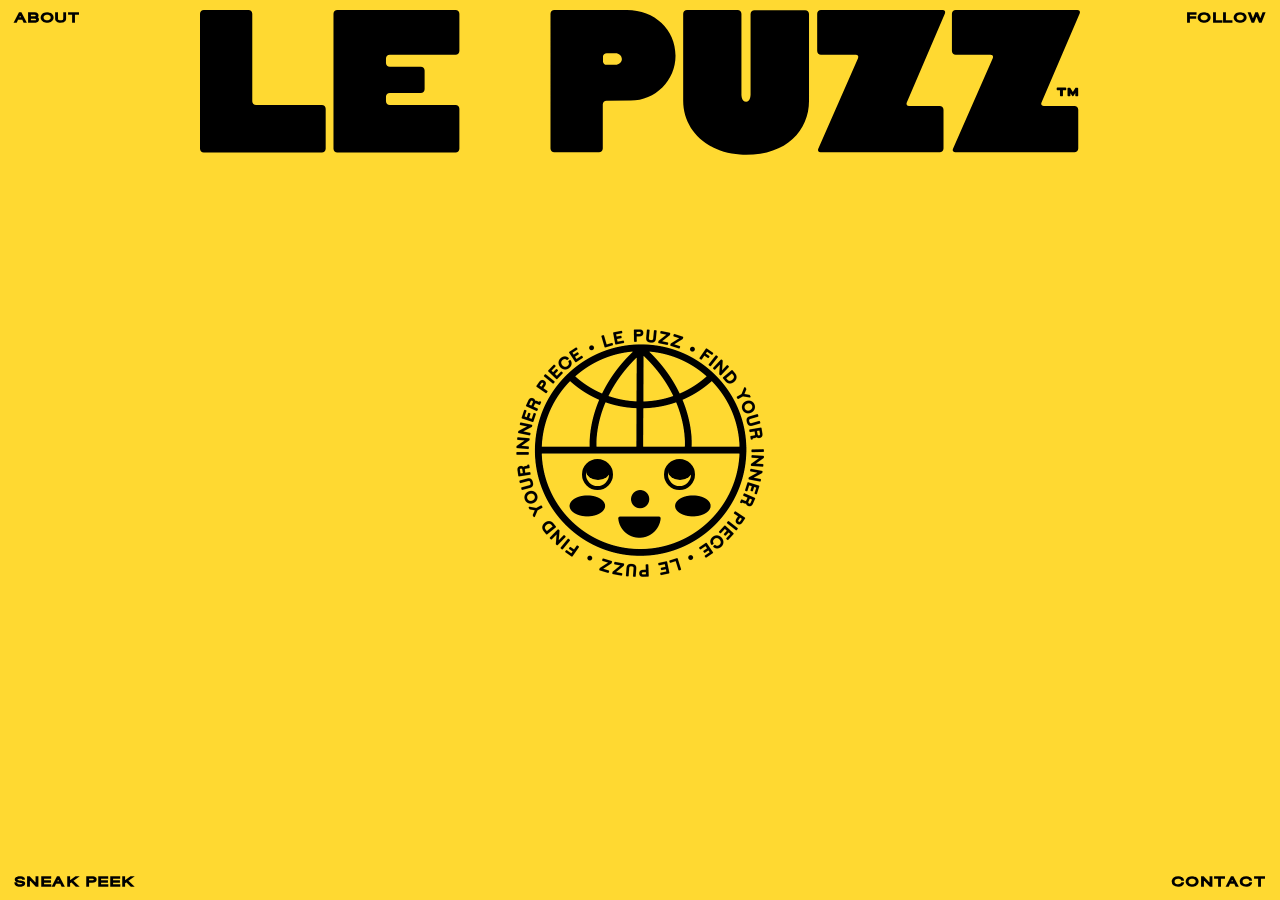
<file: index.html>
<!DOCTYPE html>
<!-- LE PUZZ 2021-->
<!-- HI FRIENDS-->
<html>
<head>
<!-- Global site tag (gtag.js) - Google Analytics -->
<script async src="https://www.googletagmanager.com/gtag/js?id=G-1B310RP2V2"></script>
<script>
  window.dataLayer = window.dataLayer || [];
  function gtag(){dataLayer.push(arguments);}
  gtag('js', new Date());

  gtag('config', 'G-1B310RP2V2');
</script>
<title>LE PUZZ</title>
<meta name="description" content="Le Puzz is new fun and funky jigsaw puzzle company launching later this summer, arriving at your door fall 2021.">
<meta name="author" content="Le Puzz">
<meta charset="UTF-8">
<meta name="viewport" content="width=device-width, initial-scale=1">
<link href="css/style.css" rel="stylesheet">
<link href="css/splash.css" rel="stylesheet">
<link href="css/splash_small.css" rel="stylesheet">
<link href="css/fonts/stylesheet.css" rel="stylesheet">	
<script async type="text/javascript" src="https://static.klaviyo.com/onsite/js/klaviyo.js?company_id=V3dpdk"></script>

<link rel="icon" href="css/img/favicon.ico">

</head>

<body>
	

	
<header class="header">
		<div class="header_content">
						
						 <a href="#" class="logo"></a>
						 
			<nav>
				<div class="nav-left"><a href="about.html"><p>ABOUT</p></a></div>
				<div class="nav-right"><a href="http://instagram.com/lepuzzpuzzles" target="_blank"><p>FOLLOW</p></a></div>
				
			</nav>
		</div>
</header>

<header class="header_bottom">
		<div class="header_content_bottom">
			<nav>
				<div class="nav-left"><a href="#" id="linktomouseover"><p>SNEAK PEEK</p></a></div>
				<div class="nav-right"><a href="mailto:hey@lepuzz.com"><p>CONTACT</p></a></div>
			</nav>
		</div>
</header>

<div class="move-area">
  <div class="container">
	
		<div class="face-image">
			
			
		
			<div class="eyes">
     	   	 	<div class='eye'></div>
     	 	   	<div class='eye'></div>
			</div>
			
			<div class="rotate-words">
					<img src="css/img/rotate_532.png" class="rotate" width="266" height="266" />
			</div>
			
		</div>
		
	  	
		
	
  </div>
  
  <div class="form"> 
	   <div class="form-inner"> 
    		<div class="klaviyo-form-VrTaTq"></div>
	   </div>
  </div>

</div>



		
<div id="preload">
	<img src="css/img/sneakpeek.gif" />
</div>

		

		
		





<script src="https://ajax.googleapis.com/ajax/libs/jquery/3.4.1/jquery.min.js"></script>
 
<script>
	


jQuery('#linktomouseover').mouseenter(function()
{
jQuery('.move-area').css("background-image", "url(css/img/sneakpeek.gif)");
jQuery('.move-area').css("background-size", "cover");
});
jQuery('#linktomouseover').mouseleave(function()
{
jQuery('.move-area').css("background-image", "none");
});

</script>

 <script>
 	$(document).mousemove(function(event) {
 	  var eye = $(".eye");
 	  var x = (eye.offset().left) + (eye.width() / 2);
 	  var y = (eye.offset().top) + (eye.height() / 2);
 	  var rad = Math.atan2(event.pageX - x, event.pageY - y);
 	  var rot = (rad * (180 / Math.PI) * -1) + 180;
 	  eye.css({
 	    '-webkit-transform': 'rotate(' + rot + 'deg)',
 	    '-moz-transform': 'rotate(' + rot + 'deg)',
 	    '-ms-transform': 'rotate(' + rot + 'deg)',
 	    'transform': 'rotate(' + rot + 'deg)'
 	  });
 	});
 </script>


</body>
</html>
</file>
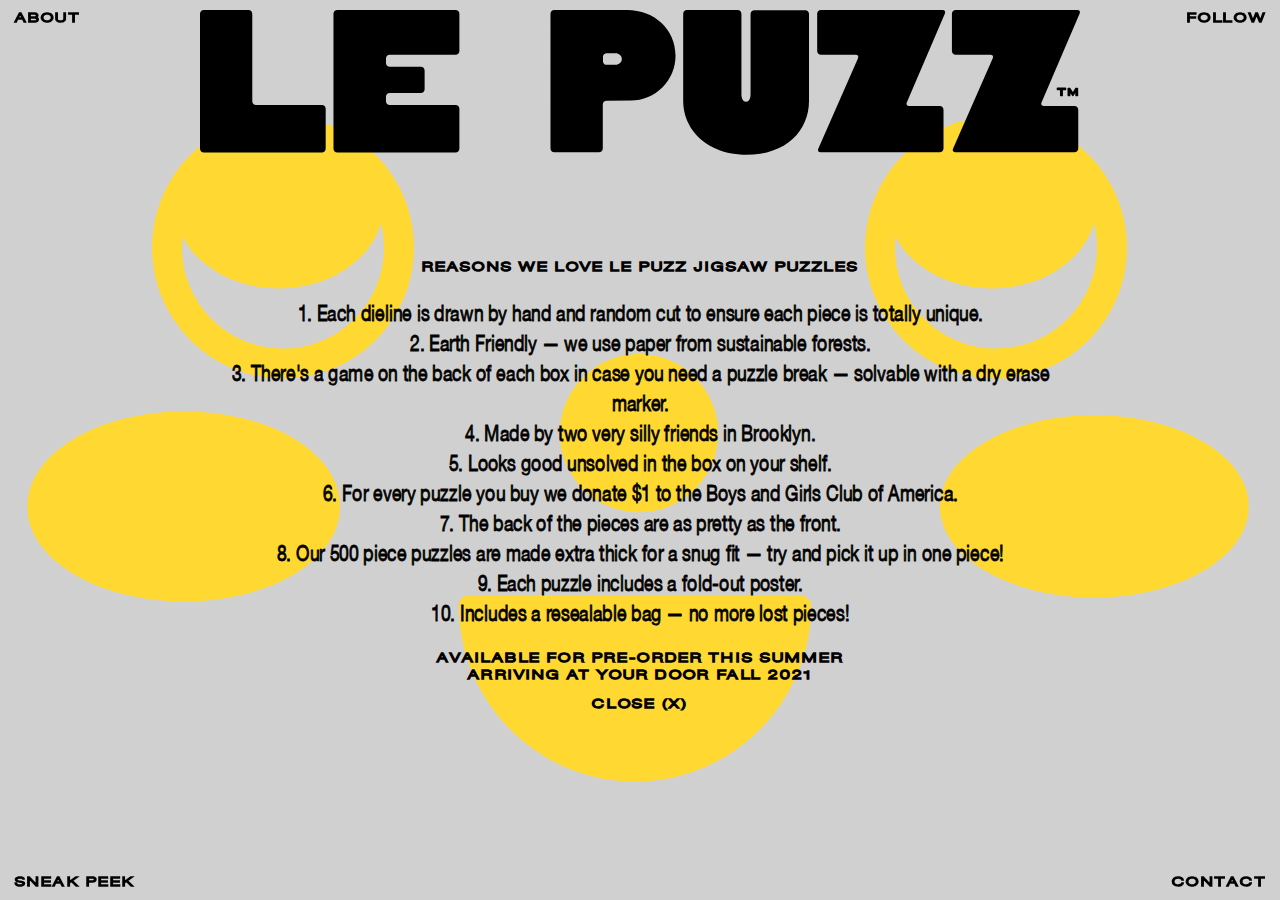
<file: about.html>
<!DOCTYPE html>
<!-- LE PUZZ 2021-->
<!-- HI FRIENDS-->
<html>
<head>
<!-- Global site tag (gtag.js) - Google Analytics -->
<script async src="https://www.googletagmanager.com/gtag/js?id=G-1B310RP2V2"></script>
<script>
  window.dataLayer = window.dataLayer || [];
  function gtag(){dataLayer.push(arguments);}
  gtag('js', new Date());

  gtag('config', 'G-1B310RP2V2');
</script>
<title>LE PUZZ</title>
<meta name="description" content="Le Puzz Puzzles - Why we love Le Puzz puzzles!">
<meta name="author" content="Le Puzz">
<meta charset="UTF-8">
<meta name="viewport" content="width=device-width, initial-scale=1">
<link href="css/style.css" rel="stylesheet">
<link href="css/splash.css" rel="stylesheet">
<link href="css/splash_small.css" rel="stylesheet">
<link href="css/fonts/stylesheet.css" rel="stylesheet">	

<link rel="icon" href="css/img/favicon.ico">

</head>

<body class="about">
	
<header class="header">
		<div class="header_content">
						
						 <a href="index.html" class="logo"></a>
						 
			<nav>
				<div class="nav-left"><a href="#"><p>ABOUT</p></a></div>
				<div class="nav-right"><a href="http://instagram.com/lepuzzpuzzles" target="_blank"><p>FOLLOW</p></a></div>
				
			</nav>
		</div>
</header>

<header class="header_bottom">
		<div class="header_content_bottom">
			<nav>
				<div class="nav-left"><a href="#" id="linktomouseover"><p>SNEAK PEEK</p></a></div>
				<div class="nav-right"><a href="mailto:hey@lepuzz.com"><p>CONTACT</p></a></div>
				
			</nav>
		</div>
</header>

<div class="move-area">
	
	
	<div class="about-copy">
		<div class="w3-col m1 s12 w3-container"><div class="dead"><p>Y</p></div></div>
		<div class="w3-col m10 s12">
			
			<p class="about-sans">Reasons we love Le Puzz Jigsaw Puzzles</p> 

			<p>
1. Each dieline is drawn by hand and random cut to ensure each piece is totally unique.<br/>

2. Earth Friendly &mdash; we use paper from sustainable forests.<br/>

3. There's a game on the back of each box in case you need a puzzle break &mdash; solvable with a dry erase marker.<br/>

4. Made by two very silly friends in Brooklyn.<br/>

5. Looks good unsolved in the box on your shelf.<br/>

6. For every puzzle you buy we donate $1 to the Boys and Girls Club of America.<br/>

7. The back of the pieces are as pretty as the front.<br/>

8. Our 500 piece puzzles are made extra thick for a snug fit &mdash; try and pick it up in one piece!<br/>

9. Each puzzle includes a fold-out poster.<br/>

10. Includes a resealable bag &mdash; no more lost pieces!<br/>


</p> 

			<p class="about-sans">Available for Pre-Order this Summer <br/>Arriving at your door Fall 2021</p> 
			<p class="about-sans close"><a href="index.html">CLOSE (X)</a></p> 
		</div>
	</div>
	
	
  <div class="container-about">
	  
		
		
		<div class="face-image-about">
			
			<div class="eyes-about">
     	   	 	<div class='eye-about'></div>
     	 	   	<div class='eye-about'></div>
			</div>			
			
		</div>
		
	  	
		
	
  </div>
</div>
<div id="preload">
	<img src="css/img/sneakpeek.gif" />
</div>




<script src="https://ajax.googleapis.com/ajax/libs/jquery/3.4.1/jquery.min.js"></script>
 
<script>
	


jQuery('#linktomouseover').mouseenter(function()
{
jQuery('.move-area').css("background-image", "url(css/img/sneakpeek.gif)");
jQuery('.move-area').css("background-size", "cover");
});
jQuery('#linktomouseover').mouseleave(function()
{
jQuery('.move-area').css("background-image", "none");
});

</script>

 <script>
 	$(document).mousemove(function(event) {
 	  var eye = $(".eye-about");
 	  var x = (eye.offset().left) + (eye.width() / 2);
 	  var y = (eye.offset().top) + (eye.height() / 2);
 	  var rad = Math.atan2(event.pageX - x, event.pageY - y);
 	  var rot = (rad * (180 / Math.PI) * -1) + 180;
 	  eye.css({
 	    '-webkit-transform': 'rotate(' + rot + 'deg)',
 	    '-moz-transform': 'rotate(' + rot + 'deg)',
 	    '-ms-transform': 'rotate(' + rot + 'deg)',
 	    'transform': 'rotate(' + rot + 'deg)'
 	  });
 	});
 </script>


</body>
</html>
</file>
<file: css/splash.css>
﻿/*Global*/

html {
	height:100%;
}

body {
	height:100%;
	background-color:#FFD931;
}

.dead p {
	opacity:0;
}

div#preload {
    display: none;
}

/*
p {
	font-family:'Times Now-Light';
	font-size:30px;
	line-height:30px;
	color:#000;
	letter-spacing:0px;
	text-align:center;
	-webkit-text-stroke: 1.5px black;	
	transform:scale(0.7,1); 
	-webkit-transform:scale(0.7,1); 
	-moz-transform:scale(0.7,1); 
	-ms-transform:scale(0.7,1); 
	-o-transform:scale(0.7,1); 
}
*/

/*Face & Eyes*/
.move-area {/*normally use body*/
  width: 100vw;
  height: 100vh;
  overflow:hidden;
  max-height:100%;
}

.container {
    margin: 0;
    position: absolute;
    top: 50%;
    left: 50%;
    -ms-transform: translate(-50%, -50%);
    transform: translate(-50%, -50%);
}

.eyes {
	padding: 142px 0px 0px 75px;
	position: relative;
	width: 240px;
}

.eye {
  position: relative;
  display: inline-block;
  border-radius: 50%;
  height: 31px;
  width: 31px;
  border:4px solid #000;
  margin-right:47px;
}

.eye:after { /*pupil*/
  position: absolute;
  bottom: 6px;
  right: -1px;
  width: 24px;
  height: 19px;
  background: #000;
  border-radius: 50%;
  content: " ";
}


.face-image {
	position:relative;
	 background: url("img/scotty_532.png") no-repeat top left;
	 background-size:contain;
	 height:266px;
	 width:266px;
	 margin: 0 auto;
}

/*Rotating Words*/
.rotate-words {
		position:relative;
		margin-top: -177px;
}

.rotate {
  animation: rotation 15s infinite linear;	
}

@keyframes rotation {
  from {
    transform: rotate(0deg);
  }
  to {
    transform: rotate(359deg);
  }
}


/*Header & Links*/

.header {
    position: fixed;
    top: 0;
    width: 100%;
    z-index: 10;
}


.header .header_content {
    padding: 0px 20px;
}

.header nav .nav-left {
    float: left;
}

.header nav .nav-right {
    float: right;
}

.header nav a p, .header_bottom nav a p {
 	text-decoration: none;
	font-family:'Helvetica-Neue-Light-Ext', sans-serif; 
 	font-size:12px;	
	line-height:12px;
    color: #000;
	transform:scale(1.2,1); 
	-webkit-transform:scale(1.2,1); 
	-moz-transform:scale(1.2,1); 
	-ms-transform:scale(1.2,1); 
	-o-transform:scale(1.2,1); 
	letter-spacing:2px;
    -webkit-text-stroke: 1.5px black;
}


.header_bottom {
    position: fixed;
    bottom: 0;
    width: 100%;
    z-index: 10;
}

.header_bottom .header_content_bottom {
    padding: 0px 25px;
}


.header_bottom nav .nav-left {
    float: left;
}

.header_bottom nav .nav-right {
    float: right;
	margin-right: -4px;
}


.header .logo {
    position: absolute;
    left: 50%;
    transform: translateX(-50%);
    color: #000;
 	background: url("img/logo.svg") no-repeat top left;
 	background-size:contain;
 	height:145px;
 	width:880px;
	margin-top:10px!important;
}
/*
.header .logo {
	position: fixed;
    top: 1.5rem;
	z-index: 999;
    padding-right: 1.5rem;
}

.header .logo img {
	    width: 100%;
	    height: auto;
}
*/





/*SIGN UP FORM*/

.form {
    margin: 0;
    position: absolute;
    top: 85%;
    left: 50%;
    -ms-transform: translate(-50%, -50%);
    transform: translate(-50%, -50%);
}

.form-inner {


}





.kl-private-reset-css-Xuajs1.kl-private-quill-wrapper-Lkqws1 *:not(em):not(strong):not(u):not(br) {
	letter-spacing:2px!important;	
}

.dUoLAQ.dUoLAQ.dUoLAQ.dUoLAQ.dUoLAQ.dUoLAQ.dUoLAQ.dUoLAQ .ql-container p {
 	text-decoration: none;
	text-transform:uppercase!important;
	font-family:'Helvetica-Neue-Light', sans-serif!important;	 
 	font-size:12px!important;	
	line-height:12px;
    color: #000!important;
	transform:scale(1.2,1); 
	-webkit-transform:scale(1.2,1); 
	-moz-transform:scale(1.2,1); 
	-ms-transform:scale(1.2,1); 
	-o-transform:scale(1.2,1); 
	margin-top:10px;
	width: 240px;
	text-align: center !important;
	overflow: hidden !important;
	margin: 0 auto;
}



.klaviyo-form-VrTaTq {
	margin-top:-10px;
}


.hEMewN.hEMewN, .fptOlf.fptOlf, .czmuNU.czmuNU, .fZHgtb.fZHgtb, .cxWQXf.cxWQXf, .gBKwYK.gBKwYK {
	padding: 0px 0px !important;
}

.dITnff.dITnff {
	padding: 0px 0px !important;	
}

.itrmhl.itrmhl {
	padding: 10px 0px !important;		
}

/*ENTER EMAIL FIELD TEXT*/
.ikHPKM.ikHPKM.ikHPKM.ikHPKM.ikHPKM.ikHPKM, input::placeholder {
	font-family:'Times-Now-Light'!important;
	height:110px!important;
	text-align: center !important;
	background-color: rgb(255,255,255,0) !important;
	font-size: 100px !important;
	line-height:100px!important;
	border: 0px solid #ffd340!important;
	color:#000!important;
	transform:scale(0.8,1); 
	-webkit-transform:scale(0.8,1); 
	-moz-transform:scale(0.8,1); 
	-ms-transform:scale(0.8,1); 
	-o-transform:scale(0.8,1);
	-webkit-text-stroke: 3px black;	 
    padding: 0!important;
	opacity: 1;
}



.ikHPKM.ikHPKM.ikHPKM.ikHPKM.ikHPKM.ikHPKM:focus {
	box-shadow: rgb(0 0 0) 0px 0px 0px!important;
}

.ikHPKM.ikHPKM.ikHPKM.ikHPKM.ikHPKM.ikHPKM:focus::placeholder {
	color:#CDCDC8!important;
  	-webkit-text-stroke: 3px #CDCDC8;	 
}

/*ENTER EMAIL FIELD FORM*/
.fhmQhu.fhmQhu.fhmQhu.fhmQhu.fhmQhu.fhmQhu {
	font-family:'Times-Now-Light'!important;
	height:110px!important;
	text-align: center !important;
	background-color: rgb(255,255,255,0) !important;
	font-size: 100px !important;
	border: 0px solid #ffd340!important;
    border-bottom: 1px solid rgb(0,0,0)!important;
	transform:scale(0.8,1); 
	-webkit-transform:scale(0.8,1); 
	-moz-transform:scale(0.8,1); 
	-ms-transform:scale(0.8,1); 
	-o-transform:scale(0.8,1); 
	-webkit-text-stroke: 3px black;	 
	padding: 0!important;
}



.fhmQhu.fhmQhu.fhmQhu.fhmQhu.fhmQhu.fhmQhu:focus {
	box-shadow: rgb(0 0 0) 0px 0px 0px!important;
}

.fhmQhu.fhmQhu.fhmQhu.fhmQhu.fhmQhu.fhmQhu:focus::placeholder {
	color:#CDCDC8!important;
  	-webkit-text-stroke: 3px #CDCDC8;	 
}

/*SUBMIT BUTTON*/
.ixeMGl.ixeMGl.ixeMGl.ixeMGl.ixeMGl.ixeMGl {
	background: url("img/arrow.svg") no-repeat top left !important;
    height: 6px;
    width: 50px;
	    font-size: 0px!important;
	text-align: center!important;
}

.iRlXmm.iRlXmm {
	margin: 0 auto;
}



/*Thank you Message*/

.dUoLAQ.dUoLAQ.dUoLAQ.dUoLAQ.dUoLAQ.dUoLAQ.dUoLAQ.dUoLAQ .ql-editor {
	width:320px!important;
		margin: 0 auto;
}

.kl-private-quill-wrapper-Lkqws1.kl-private-quill-wrapper-Lkqws1.kl-private-quill-wrapper-Lkqws1 .ql-editor span {
 	text-decoration: none;
	text-transform:uppercase!important;
	font-family:'Helvetica-Neue-Light-Ext', sans-serif; 
 	font-size:12px!important;	
	line-height:18px;
    color: #000;
	transform:scale(1.2,1); 
	-webkit-transform:scale(1.2,1); 
	-moz-transform:scale(1.2,1); 
	-ms-transform:scale(1.2,1); 
	-o-transform:scale(1.2,1); 
	letter-spacing:2px!important;
    -webkit-text-stroke: 1.5px black;	
}


/*Required*/
.ikLKYa.ikLKYa {
	left:120px!important;
	width: 150px;
	top:2px!important;
}

/*Offline*/
.CymaC.CymaC {
	background: rgb(255, 255, 255, 0)!important;
	    height: 30px;
}

/*Loader*/ 
.cLXfRf.cLXfRf.cLXfRf.cLXfRf.cLXfRf.cLXfRf {
		background: rgb(255, 255, 255, 0)!important;
		color: rgb(255, 255, 255, 0)!important;
		font-size:0px!important;
}

input:focus,
select:focus,
textarea:focus,
button:focus {
    outline: none!important;
}




/*About*/ 
body.about {
	background-color:#D0D0D0;	
		height:100%;
}

.container-about {
    margin: 0;
    position: absolute;
    top: 50%;
    left: 50%;
    -ms-transform: translate(-50%, -50%);
    transform: translate(-50%, -50%);
}

.eyes-about {
	padding: 0px 0px 0px 125px;
	position: relative;
	width: 1550px;
}

.eye-about {
    position: relative;
    display: inline-block;
    border-radius: 50%;
    height: 262px;
    width: 262px;
    border: 30px solid #FFD931;
    margin-right: 447px;
}

.eye-about:after { /*pupil*/
  position: absolute;
  bottom: 60px;
  right: 0px;
  width: 210px;
  height: 170px;
  background: #FFD931;
  border-radius: 50%;
  content: " ";
}


.face-image-about {
	position:relative;
	 background: url("img/scotty_1226.svg") no-repeat top left;
	 background-size:contain;
	 height:667px;
	 width:1226px;
	 margin: 0 auto;
}


.about-copy {
	position:absolute;
	z-index:11;
    top: 54%;
    left: 50%;
    -ms-transform: translate(-50%, -50%);
    transform: translate(-50%, -50%);
    margin: 0 auto;
    width: 100%;
}

.about-copy p {
	font-family:'HelveticaNeue';
	font-size:22px;
	line-height:30px;
	color:#000;
	letter-spacing:0px;
	text-align:center;
	-webkit-text-stroke: 0.8px black;	
	transform:scale(0.8,1); 
	-webkit-transform:scale(0.8,1); 
	-moz-transform:scale(0.8,1); 
	-ms-transform:scale(0.8,1); 
	-o-transform:scale(0.8,1); 
}

.about-copy p.about-sans {
 	text-decoration: none;
	text-transform:uppercase;
	font-family:'Helvetica-Neue-Light-Ext', sans-serif; 
 	font-size:12px;	
	line-height:17px;
    color: #000;
	transform:scale(1.2,1); 
	-webkit-transform:scale(1.2,1); 
	-moz-transform:scale(1.2,1); 
	-ms-transform:scale(1.2,1); 
	-o-transform:scale(1.2,1); 
	letter-spacing:2px;
    -webkit-text-stroke: 1.5px black;
}
</file>
<file: css/splash_small.css>
﻿
/*************************************************************************************************************
1400 - 660 h1
*************************************************************************************************************/
@media (max-width: 1400px) {
}


@media (max-width: 1280px) {
}


@media (max-width: 1180px) {
	.header .logo {
	 	height:137px;
	 	width:836px;
	}
}


@media (max-width: 1100px) {
	.header .logo {
		height: 113px;
		width: 690px;
	}
}


@media (max-width: 1024px) {
	.header .logo {
		height: 105px;
		width: 640px;
	}
	
	.container {
	    margin: 0;
	    position: absolute;
	    top: 45%;
	    left: 50%;
	    -ms-transform: translate(-50%, -50%);
	    transform: translate(-50%, -50%);
	}
}

@media (max-width: 930px) {
	.header .logo {
		height: 94px;
		width: 570px;
	}
}


@media (max-width: 860px) {
	.header .logo {
		height: 82px;
		width: 500px;
	}
}


@media (max-width: 818px) {
	.header .logo {
		height: 76px;
		width: 460px;
	}
}

@media (max-width: 768px) {
	
	.container {
	    margin: 0;
	    position: absolute;
	    top: 40%;
	    left: 50%;
	    -ms-transform: translate(-50%, -50%);
	    transform: translate(-50%, -50%);

	}
	
	.form {
		top:75%!important;
	}
	
	.form-inner {
			width:400px;
			height:133px!important;
	}
		
	.klaviyo-form-VrTaTq {
		
	}
	
	.header .logo {
		height: 72px;
		width: 460px;
	}
	
	
	.header nav a p, .header_bottom nav a p {
	  	font-size:10px;	
		line-height:10px;
		transform:scale(1.2,1); 
		-webkit-transform:scale(1.2,1); 
		-moz-transform:scale(1.2,1); 
		-ms-transform:scale(1.2,1); 
		-o-transform:scale(1.2,1); 
		letter-spacing:1.5px;
		-webkit-text-stroke: 1.2px black;	
	}
	
	.dUoLAQ.dUoLAQ.dUoLAQ.dUoLAQ.dUoLAQ.dUoLAQ.dUoLAQ.dUoLAQ .ql-container p, .kl-private-quill-wrapper-Lkqws1.kl-private-quill-wrapper-Lkqws1.kl-private-quill-wrapper-Lkqws1 .ql-editor span { 
	  	font-size:10px!important;	
		line-height:15px;
		transform:scale(1.2,1); 
		-webkit-transform:scale(1.2,1); 
		-moz-transform:scale(1.2,1); 
		-ms-transform:scale(1.2,1); 
		-o-transform:scale(1.2,1); 
		letter-spacing:1.5px;
		-webkit-text-stroke: 1.2px black;	
	}
	
	.ikHPKM.ikHPKM.ikHPKM.ikHPKM.ikHPKM.ikHPKM, input::placeholder, .fhmQhu.fhmQhu.fhmQhu.fhmQhu.fhmQhu.fhmQhu {
		height:70px!important;
		font-size: 60px !important;
		transform:scale(0.8,1); 
		-webkit-transform:scale(0.8,1); 
		-moz-transform:scale(0.8,1); 
		-ms-transform:scale(0.8,1); 
		-o-transform:scale(0.8,1);
		-webkit-text-stroke: 2px black;	 
		width: 400px;
		line-height: 60px!important;
	}
	
	
	.hEMewN.hEMewN {
		padding:0!important;
	}
	
	.itrmhl.itrmhl {
				padding:10px 0px !important;
	}
	
	.container-about {
		display: none;
	}
	
	.about-copy {
		 top: 50%;
	}
	
	.about-copy p {
		font-size:15.4px;
		line-height:20px;
		text-align:center;
		-webkit-text-stroke: 0.7px black;	
		transform:scale(0.8,1); 
		-webkit-transform:scale(0.8,1); 
		-moz-transform:scale(0.8,1); 
		-ms-transform:scale(0.8,1); 
		-o-transform:scale(0.8,1); 
	}

	.about-copy p.about-sans {
	 	font-size:10px;	
		line-height:13px;
		transform:scale(1.2,1); 
		-webkit-transform:scale(1.2,1); 
		-moz-transform:scale(1.2,1); 
		-ms-transform:scale(1.2,1); 
		-o-transform:scale(1.2,1); 
		letter-spacing:2px;
	    -webkit-text-stroke: 1.2px black;
	    width: 200px;
	    text-align: center;
	    margin: 0 auto;
	}
	
	.close {
		padding-top:20px;
	}
}


@media (max-width: 700px) {

	.header .logo {
		height: 61px;
		width: 370px;
	}
	
}




@media (max-width: 660px) {	
	
	.header .logo {
		height: 49px;
		width: 300px;
	}
	
}


@media (max-width: 600px) {	
	
	
	
	.header .logo {
		height: 41px;
		width: 250px;
	}
	
	

}


@media (max-width: 500px) {
	.header .logo {
		height: 41px;
		width: 250px;
	}

}


@media (max-width: 414px) {
	.header .logo {
		height: 33px;
		width: 200px;
	} 
	.form-inner {
		width:400px;
		height:133px!important;
	}
}


@media (max-width: 375px) { 
	.header .logo {
		height: 28px;
		width: 165px;
	} 
	
	
	.fhmQhu.fhmQhu.fhmQhu.fhmQhu.fhmQhu.fhmQhu,.ikHPKM.ikHPKM.ikHPKM.ikHPKM.ikHPKM.ikHPKM, input::placeholder {
		height:54px!important;
		font-size: 52px !important;
		transform:scale(0.8,1); 
		-webkit-transform:scale(0.8,1); 
		-moz-transform:scale(0.8,1); 
		-ms-transform:scale(0.8,1); 
		-o-transform:scale(0.8,1);
		-webkit-text-stroke: 2.5px black;	 
		width:350px;
		line-height: 54px!important;
	}
	.form-inner {
		width:350px;
		height:48px!important;
	}
}


@media (max-width: 320px) {
	.header .logo {
		width: 113px;
	} 
	
	.fhmQhu.fhmQhu.fhmQhu.fhmQhu.fhmQhu.fhmQhu,.ikHPKM.ikHPKM.ikHPKM.ikHPKM.ikHPKM.ikHPKM, input::placeholder {
		height:52px!important;
		font-size: 44px !important;
		transform:scale(0.8,1); 
		-webkit-transform:scale(0.8,1); 
		-moz-transform:scale(0.8,1); 
		-ms-transform:scale(0.8,1); 
		-o-transform:scale(0.8,1);
		-webkit-text-stroke: 2.5px black;	 
		width:310px;
	}
	.form-inner {
		width:310px;
		height:52px!important;
	}
}
</file>
<file: css/fonts/stylesheet.css>
@font-face {
    font-family: 'Times-Now-Light';
    src: url('TimesNow-Light.woff2') format('woff2'),
        url('TimesNow-Light.woff') format('woff');
    font-weight: normal;
    font-style: normal;
}


@font-face {
    font-family: 'Helvetica-Neue-Light-Ext';
    src: url('helveticaneue-lightext-webfont.woff2') format('woff2'),
         url('helveticaneue-lightext-webfont.woff') format('woff');
    font-weight: normal;
    font-style: normal;

}

@font-face {
    font-family: 'HelveticaNeue';
    src: url('HelveticaNeue.woff2') format('woff2'),
        url('HelveticaNeue.woff') format('woff');
    font-weight: normal;
    font-style: normal;
}


/*@font-face {
    font-family: 'Helvetica-Light';
    src: url('Helvetica-Light.woff2') format('woff2'),
        url('Helvetica-Light.woff') format('woff');
    font-weight: 300;
    font-style: normal;
}*/
</file>
<file: css/style.css>
﻿/* W3.CSS 4.13 June 2019 by Jan Egil and Borge Refsnes */
html{box-sizing:border-box}*,*:before,*:after{box-sizing:inherit}
/* Extract from normalize.css by Nicolas Gallagher and Jonathan Neal git.io/normalize */
html{-ms-text-size-adjust:100%;-webkit-text-size-adjust:100%}body{margin:0}
article,aside,details,figcaption,figure,footer,header,main,menu,nav,section{display:block}summary{display:list-item}
audio,canvas,progress,video{display:inline-block}progress{vertical-align:baseline}
audio:not([controls]){display:none;height:0}[hidden],template{display:none}
a{background-color:transparent;text-decoration: none;}a:active,a:hover{outline-width:0}
abbr[title]{border-bottom:none;text-decoration:underline;text-decoration:underline dotted}
b,strong{font-weight:bolder}dfn{font-style:italic}mark{background:#ff0;color:#000}
small{font-size:80%}sub,sup{font-size:75%;line-height:0;position:relative;vertical-align:baseline}
sub{bottom:-0.25em}sup{top:-0.5em}figure{margin:1em 40px}img{border-style:none}
code,kbd,pre,samp{font-family:monospace,monospace;font-size:1em}hr{box-sizing:content-box;height:0;overflow:visible}
button,input,select,textarea,optgroup{font:inherit;margin:0}optgroup{font-weight:bold}
button,input{overflow:visible}button,select{text-transform:none}
button,[type=button],[type=reset],[type=submit]{-webkit-appearance:button}
button::-moz-focus-inner,[type=button]::-moz-focus-inner,[type=reset]::-moz-focus-inner,[type=submit]::-moz-focus-inner{border-style:none;padding:0}
button:-moz-focusring,[type=button]:-moz-focusring,[type=reset]:-moz-focusring,[type=submit]:-moz-focusring{outline:1px dotted ButtonText}
fieldset{border:1px solid #c0c0c0;margin:0 2px;padding:.35em .625em .75em}
legend{color:inherit;display:table;max-width:100%;padding:0;white-space:normal}textarea{overflow:auto}
[type=checkbox],[type=radio]{padding:0}
[type=number]::-webkit-inner-spin-button,[type=number]::-webkit-outer-spin-button{height:auto}
[type=search]{-webkit-appearance:textfield;outline-offset:-2px}
[type=search]::-webkit-search-decoration{-webkit-appearance:none}
::-webkit-file-upload-button{-webkit-appearance:button;font:inherit}
/* End extract */
html,body{font-family:Verdana,sans-serif;font-size:15px;line-height:1.5}html{overflow-x:hidden}
hr{border:0;border-top:1px solid #eee;margin:20px 0}
.w3-image{max-width:100%;height:auto}img{vertical-align:middle}a{color:inherit}
.w3-table,.w3-table-all{border-collapse:collapse;border-spacing:0;width:100%;display:table}.w3-table-all{border:1px solid #ccc}
.w3-bordered tr,.w3-table-all tr{border-bottom:1px solid #ddd}.w3-striped tbody tr:nth-child(even){background-color:#f1f1f1}
.w3-table-all tr:nth-child(odd){background-color:#fff}.w3-table-all tr:nth-child(even){background-color:#f1f1f1}
.w3-hoverable tbody tr:hover,.w3-ul.w3-hoverable li:hover{background-color:#ccc}.w3-centered tr th,.w3-centered tr td{text-align:center}
.w3-table td,.w3-table th,.w3-table-all td,.w3-table-all th{padding:8px 8px;display:table-cell;text-align:left;vertical-align:top}
.w3-table th:first-child,.w3-table td:first-child,.w3-table-all th:first-child,.w3-table-all td:first-child{padding-left:16px}
.w3-btn,.w3-button{border:none;display:inline-block;padding:8px 16px;vertical-align:middle;overflow:hidden;text-decoration:none;color:inherit;background-color:inherit;text-align:center;cursor:pointer;white-space:nowrap;outline:none;}
.w3-btn:hover{box-shadow:none}
.w3-btn,.w3-button{-webkit-touch-callout:none;-webkit-user-select:none;-khtml-user-select:none;-moz-user-select:none;-ms-user-select:none;user-select:none}   
.w3-disabled,.w3-btn:disabled,.w3-button:disabled{cursor:not-allowed;opacity:0.3}.w3-disabled *,:disabled *{pointer-events:none}
.w3-btn.w3-disabled:hover,.w3-btn:disabled:hover{box-shadow:none}
.w3-badge,.w3-tag{background-color:#000;color:#fff;display:inline-block;padding-left:8px;padding-right:8px;text-align:center}.w3-badge{border-radius:50%}
.w3-ul{list-style-type:none;padding:0;margin:0}.w3-ul li{padding:8px 16px;border-bottom:1px solid #ddd}.w3-ul li:last-child{border-bottom:none}
.w3-tooltip,.w3-display-container{position:relative}.w3-tooltip .w3-text{display:none}.w3-tooltip:hover .w3-text{display:inline-block}
.w3-ripple:active{opacity:0.5}.w3-ripple{transition:opacity 0s}
.w3-input{padding:8px;display:block;border:none;border-bottom:1px solid #ccc;width:100%}
.w3-select{padding:9px 0;width:100%;border:none;border-bottom:1px solid #ccc}
.w3-dropdown-click,.w3-dropdown-hover{position:relative;display:inline-block;cursor:pointer}
.w3-dropdown-hover:hover .w3-dropdown-content{display:block}
.w3-dropdown-hover:first-child,.w3-dropdown-click:hover{background-color:#ccc;color:#000}
.w3-dropdown-hover:hover > .w3-button:first-child,.w3-dropdown-click:hover > .w3-button:first-child{background-color:#ccc;color:#000}
.w3-dropdown-content{cursor:auto;color:#000;background-color:#fff;display:none;position:absolute;min-width:160px;margin:0;padding:0;z-index:1}
.w3-check,.w3-radio{width:24px;height:24px;position:relative;top:6px}
.w3-sidebar{height:100%;width:200px;background-color:#fff;position:fixed!important;z-index:1;overflow:auto}
.w3-bar-block .w3-dropdown-hover,.w3-bar-block .w3-dropdown-click{width:100%}
.w3-bar-block .w3-dropdown-hover .w3-dropdown-content,.w3-bar-block .w3-dropdown-click .w3-dropdown-content{min-width:100%}
.w3-bar-block .w3-dropdown-hover .w3-button,.w3-bar-block .w3-dropdown-click .w3-button{width:100%;text-align:left;padding:8px 16px}
.w3-main,#main{transition:margin-left .4s}
.w3-modal{z-index:3;display:none;padding-top:100px;position:fixed;left:0;top:0;width:100%;height:100%;overflow:auto;background-color:rgb(0,0,0);background-color:rgba(0,0,0,0.4)}
.w3-modal-content{margin:auto;background-color:#fff;position:relative;padding:0;outline:0;width:600px}
.w3-bar{width:100%;overflow:hidden}.w3-center .w3-bar{display:inline-block;width:auto}
.w3-bar .w3-bar-item{padding:8px 16px;float:left;width:auto;border:none;display:block;outline:0}
.w3-bar .w3-dropdown-hover,.w3-bar .w3-dropdown-click{position:static;float:left}
.w3-bar .w3-button{white-space:normal}
.w3-bar-block .w3-bar-item{width:100%;display:block;padding:8px 16px;text-align:left;border:none;white-space:normal;float:none;outline:0}
.w3-bar-block.w3-center .w3-bar-item{text-align:center}.w3-block{display:block;width:100%}
.w3-responsive{display:block;overflow-x:auto}
.w3-container:after,.w3-container:before,.w3-panel:after,.w3-panel:before,.w3-row:after,.w3-row:before,.w3-row-padding:after,.w3-row-padding:before,
.w3-cell-row:before,.w3-cell-row:after,.w3-clear:after,.w3-clear:before,.w3-bar:before,.w3-bar:after{content:"";display:table;clear:both}
.w3-col,.w3-half,.w3-third,.w3-twothird,.w3-threequarter,.w3-quarter{float:left;width:100%}
.w3-col.s1{width:8.33333%}.w3-col.s2{width:16.66666%}.w3-col.s3{width:24.99999%}.w3-col.s4{width:33.33333%}
.w3-col.s5{width:41.66666%}.w3-col.s6{width:49.99999%}.w3-col.s7{width:58.33333%}.w3-col.s8{width:66.66666%}
.w3-col.s9{width:74.99999%}.w3-col.s10{width:83.33333%}.w3-col.s11{width:91.66666%}.w3-col.s12{width:100%}
@media (min-width:601px){.w3-col.m1{width:8.33333%}.w3-col.m2{width:16.66666%}.w3-col.m3,.w3-quarter{width:24.99999%}.w3-col.m4,.w3-third{width:33.33333%}
.w3-col.m5{width:41.66666%}.w3-col.m6,.w3-half{width:49.99999%}.w3-col.m7{width:58.33333%}.w3-col.m8,.w3-twothird{width:66.66666%}
.w3-col.m9,.w3-threequarter{width:74.99999%}.w3-col.m10{width:83.33333%}.w3-col.m11{width:91.66666%}.w3-col.m12{width:99.99999%}}
@media (min-width:993px){.w3-col.l1{width:8.33333%}.w3-col.l2{width:16.66666%}.w3-col.l3{width:24.99999%}.w3-col.l4{width:33.33333%}
.w3-col.l5{width:41.66666%}.w3-col.l6{width:49.99999%}.w3-col.l7{width:58.33333%}.w3-col.l8{width:66.66666%}
.w3-col.l9{width:74.99999%}.w3-col.l10{width:83.33333%}.w3-col.l11{width:91.66666%}.w3-col.l12{width:99.99999%}}
.w3-rest{overflow:hidden}.w3-stretch{margin-left:-16px;margin-right:-16px}
.w3-content,.w3-auto{margin-left:auto;margin-right:auto}.w3-content{max-width:1352px}.w3-auto{max-width:1352px}
.w3-cell-row{display:table;width:100%}.w3-cell{display:table-cell}
.w3-cell-top{vertical-align:top}.w3-cell-middle{vertical-align:middle}.w3-cell-bottom{vertical-align:bottom}
.w3-hide{display:none!important}.w3-show-block,.w3-show{display:block!important}.w3-show-inline-block{display:inline-block!important}
@media (max-width:1205px){.w3-auto{max-width:95%}}
@media (max-width:600px){.w3-modal-content{margin:0 10px;width:auto!important}.w3-modal{padding-top:30px}
.w3-dropdown-hover.w3-mobile .w3-dropdown-content,.w3-dropdown-click.w3-mobile .w3-dropdown-content{position:relative}	
.w3-hide-small{display:none!important}.w3-mobile{display:block;width:100%!important}.w3-bar-item.w3-mobile,.w3-dropdown-hover.w3-mobile,.w3-dropdown-click.w3-mobile{text-align:center}
.w3-dropdown-hover.w3-mobile,.w3-dropdown-hover.w3-mobile .w3-btn,.w3-dropdown-hover.w3-mobile .w3-button,.w3-dropdown-click.w3-mobile,.w3-dropdown-click.w3-mobile .w3-btn,.w3-dropdown-click.w3-mobile .w3-button{width:100%}}
@media (max-width:768px){.w3-modal-content{width:500px}.w3-modal{padding-top:50px}}
@media (min-width:993px){.w3-modal-content{width:900px}.w3-hide-large{display:none!important}.w3-sidebar.w3-collapse{display:block!important}}
@media (max-width:992px) and (min-width:601px){.w3-hide-medium{display:none!important}}
@media (max-width:992px){.w3-sidebar.w3-collapse{display:none}.w3-main{margin-left:0!important;margin-right:0!important}.w3-auto{max-width:100%}}
.w3-top,.w3-bottom{position:fixed;width:100%;z-index:1}.w3-top{top:0}.w3-bottom{bottom:0}
.w3-overlay{position:fixed;display:none;width:100%;height:100%;top:0;left:0;right:0;bottom:0;background-color:rgba(0,0,0,0.5);z-index:2}
.w3-display-topleft{position:absolute;left:0;top:0}.w3-display-topright{position:absolute;right:0;top:0}
.w3-display-bottomleft{position:absolute;left:0;bottom:0}.w3-display-bottomright{position:absolute;right:0;bottom:0}
.w3-display-middle{position:absolute;top:50%;left:50%;transform:translate(-50%,-50%);-ms-transform:translate(-50%,-50%)}
.w3-display-left{position:absolute;top:50%;left:0%;transform:translate(0%,-50%);-ms-transform:translate(-0%,-50%)}
.w3-display-right{position:absolute;top:50%;right:0%;transform:translate(0%,-50%);-ms-transform:translate(0%,-50%)}
.w3-display-topmiddle{position:absolute;left:50%;top:0;transform:translate(-50%,0%);-ms-transform:translate(-50%,0%)}
.w3-display-bottommiddle{position:absolute;left:50%;bottom:0;transform:translate(-50%,0%);-ms-transform:translate(-50%,0%)}
.w3-display-container:hover .w3-display-hover{display:block}.w3-display-container:hover span.w3-display-hover{display:inline-block}.w3-display-hover{display:none}
.w3-display-position{position:absolute}
.w3-circle{border-radius:50%}
.w3-round-small{border-radius:2px}.w3-round,.w3-round-medium{border-radius:4px}.w3-round-large{border-radius:8px}.w3-round-xlarge{border-radius:16px}.w3-round-xxlarge{border-radius:32px}
.w3-row-padding,.w3-row-padding>.w3-half,.w3-row-padding>.w3-third,.w3-row-padding>.w3-twothird,.w3-row-padding>.w3-threequarter,.w3-row-padding>.w3-quarter,.w3-row-padding>.w3-col{padding:0 8px}

.w3-container,.w3-panel{padding:0.01em 16px}.w3-panel{margin-top:16px;margin-bottom:16px}
.w3-code,.w3-codespan{font-family:Consolas,"courier new";font-size:16px}
.w3-code{width:auto;background-color:#fff;padding:8px 12px;border-left:4px solid #4CAF50;word-wrap:break-word}
.w3-codespan{color:crimson;background-color:#f1f1f1;padding-left:4px;padding-right:4px;font-size:110%}
.w3-card,.w3-card-2{box-shadow:0 2px 5px 0 rgba(0,0,0,0.16),0 2px 10px 0 rgba(0,0,0,0.12)}
.w3-card-4,.w3-hover-shadow:hover{box-shadow:0 4px 10px 0 rgba(0,0,0,0.2),0 4px 20px 0 rgba(0,0,0,0.19)}
.w3-spin{animation:w3-spin 2s infinite linear}@keyframes w3-spin{0%{transform:rotate(0deg)}100%{transform:rotate(359deg)}}
.w3-animate-fading{animation:fading 10s infinite}@keyframes fading{0%{opacity:0}50%{opacity:1}100%{opacity:0}}
.w3-animate-opacity{animation:opac 0.8s}@keyframes opac{from{opacity:0} to{opacity:1}}
.w3-animate-top{position:relative;animation:animatetop 0.4s}@keyframes animatetop{from{top:-300px;opacity:0} to{top:0;opacity:1}}
.w3-animate-left{position:relative;animation:animateleft 0.4s}@keyframes animateleft{from{left:-300px;opacity:0} to{left:0;opacity:1}}
.w3-animate-right{position:relative;animation:animateright 0.4s}@keyframes animateright{from{right:-300px;opacity:0} to{right:0;opacity:1}}
.w3-animate-bottom{position:relative;animation:animatebottom 0.4s}@keyframes animatebottom{from{bottom:-300px;opacity:0} to{bottom:0;opacity:1}}
.w3-animate-zoom {animation:animatezoom 0.6s}@keyframes animatezoom{from{transform:scale(0)} to{transform:scale(1)}}
.w3-animate-input{transition:width 0.4s ease-in-out}.w3-animate-input:focus{width:100%!important}
.w3-opacity,.w3-hover-opacity:hover{opacity:0.60}.w3-opacity-off,.w3-hover-opacity-off:hover{opacity:1}
.w3-opacity-max{opacity:0.25}.w3-opacity-min{opacity:0.75}
.w3-greyscale-max,.w3-grayscale-max,.w3-hover-greyscale:hover,.w3-hover-grayscale:hover{filter:grayscale(100%)}
.w3-greyscale,.w3-grayscale{filter:grayscale(75%)}.w3-greyscale-min,.w3-grayscale-min{filter:grayscale(50%)}
.w3-sepia{filter:sepia(75%)}.w3-sepia-max,.w3-hover-sepia:hover{filter:sepia(100%)}.w3-sepia-min{filter:sepia(50%)}
.w3-tiny{font-size:10px!important}.w3-small{font-size:12px!important}.w3-medium{font-size:15px!important}.w3-large{font-size:18px!important}
.w3-xlarge{font-size:24px!important}.w3-xxlarge{font-size:36px!important}.w3-xxxlarge{font-size:48px!important}.w3-jumbo{font-size:64px!important}
.w3-left-align{text-align:left!important}.w3-right-align{text-align:right!important}.w3-justify{text-align:justify!important}.w3-center{text-align:center!important}
.w3-border-0{border:0!important}.w3-border{border:1px solid #ccc!important}
.w3-border-top{border-top:1px solid #ccc!important}.w3-border-bottom{border-bottom:1px solid #ccc!important}
.w3-border-left{border-left:1px solid #ccc!important}.w3-border-right{border-right:1px solid #ccc!important}
.w3-topbar{border-top:6px solid #ccc!important}.w3-bottombar{border-bottom:6px solid #ccc!important}
.w3-leftbar{border-left:6px solid #ccc!important}.w3-rightbar{border-right:6px solid #ccc!important}
.w3-section,.w3-code{margin-top:16px!important;margin-bottom:16px!important}
.w3-margin{margin:16px!important}.w3-margin-top{margin-top:16px!important}.w3-margin-bottom{margin-bottom:16px!important}
.w3-margin-left{margin-left:16px!important}.w3-margin-right{margin-right:16px!important}
.w3-padding-small{padding:4px 8px!important}.w3-padding{padding:8px 16px!important}.w3-padding-large{padding:12px 24px!important}
.w3-padding-16{padding-top:16px!important;padding-bottom:16px!important}.w3-padding-24{padding-top:24px!important;padding-bottom:24px!important}
.w3-padding-32{padding-top:32px!important;padding-bottom:32px!important}.w3-padding-48{padding-top:48px!important;padding-bottom:48px!important}
.w3-padding-64{padding-top:64px!important;padding-bottom:64px!important}
.w3-left{float:left!important}.w3-right{float:right!important}
.w3-button:hover{}
.w3-transparent,.w3-hover-none:hover{background-color:transparent!important}
.w3-hover-none:hover{box-shadow:none!important}

@media (max-width: 1400px){.w3-content {padding:0 50px 0 50px;}}
@media (max-width: 768px){.w3-content {padding:0 20px 0 20px;}}
@media (max-width: 375px){.w3-content {padding:0 16px 0 16px;}}
/* Colors */
.w3-amber,.w3-hover-amber:hover{color:#000!important;background-color:#ffc107!important}
.w3-aqua,.w3-hover-aqua:hover{color:#000!important;background-color:#00ffff!important}
.w3-blue,.w3-hover-blue:hover{color:#fff!important;background-color:#2196F3!important}
.w3-light-blue,.w3-hover-light-blue:hover{color:#000!important;background-color:#87CEEB!important}
.w3-brown,.w3-hover-brown:hover{color:#fff!important;background-color:#795548!important}
.w3-cyan,.w3-hover-cyan:hover{color:#000!important;background-color:#00bcd4!important}
.w3-blue-grey,.w3-hover-blue-grey:hover,.w3-blue-gray,.w3-hover-blue-gray:hover{color:#fff!important;background-color:#607d8b!important}
.w3-green,.w3-hover-green:hover{color:#fff!important;background-color:#4CAF50!important}
.w3-light-green,.w3-hover-light-green:hover{color:#000!important;background-color:#8bc34a!important}
.w3-indigo,.w3-hover-indigo:hover{color:#fff!important;background-color:#3f51b5!important}
.w3-khaki,.w3-hover-khaki:hover{color:#000!important;background-color:#f0e68c!important}
.w3-lime,.w3-hover-lime:hover{color:#000!important;background-color:#cddc39!important}
.w3-orange,.w3-hover-orange:hover{color:#000!important;background-color:#ff9800!important}
.w3-deep-orange,.w3-hover-deep-orange:hover{color:#fff!important;background-color:#ff5722!important}
.w3-pink,.w3-hover-pink:hover{color:#fff!important;background-color:#e91e63!important}
.w3-purple,.w3-hover-purple:hover{color:#fff!important;background-color:#9c27b0!important}
.w3-deep-purple,.w3-hover-deep-purple:hover{color:#fff!important;background-color:#673ab7!important}
.w3-red,.w3-hover-red:hover{color:#fff!important;background-color:#f44336!important}
.w3-sand,.w3-hover-sand:hover{color:#000!important;background-color:#fdf5e6!important}
.w3-teal,.w3-hover-teal:hover{color:#fff!important;background-color:#009688!important}
.w3-yellow,.w3-hover-yellow:hover{color:#000!important;background-color:#ffeb3b!important}
.w3-white,.w3-hover-white:hover{color:#000!important;background-color:#fff!important}
.w3-black,.w3-hover-black:hover{color:#fff!important;background-color:#000!important}
.w3-grey,.w3-hover-grey:hover,.w3-gray,.w3-hover-gray:hover{color:#000!important;background-color:#9e9e9e!important}
.w3-light-grey,.w3-hover-light-grey:hover,.w3-light-gray,.w3-hover-light-gray:hover{color:#000!important;background-color:#f1f1f1!important}
.w3-dark-grey,.w3-hover-dark-grey:hover,.w3-dark-gray,.w3-hover-dark-gray:hover{color:#fff!important;background-color:#616161!important}
.w3-pale-red,.w3-hover-pale-red:hover{color:#000!important;background-color:#ffdddd!important}
.w3-pale-green,.w3-hover-pale-green:hover{color:#000!important;background-color:#ddffdd!important}
.w3-pale-yellow,.w3-hover-pale-yellow:hover{color:#000!important;background-color:#ffffcc!important}
.w3-pale-blue,.w3-hover-pale-blue:hover{color:#000!important;background-color:#ddffff!important}
.w3-text-amber,.w3-hover-text-amber:hover{color:#ffc107!important}
.w3-text-aqua,.w3-hover-text-aqua:hover{color:#00ffff!important}
.w3-text-blue,.w3-hover-text-blue:hover{color:#2196F3!important}
.w3-text-light-blue,.w3-hover-text-light-blue:hover{color:#87CEEB!important}
.w3-text-brown,.w3-hover-text-brown:hover{color:#795548!important}
.w3-text-cyan,.w3-hover-text-cyan:hover{color:#00bcd4!important}
.w3-text-blue-grey,.w3-hover-text-blue-grey:hover,.w3-text-blue-gray,.w3-hover-text-blue-gray:hover{color:#607d8b!important}
.w3-text-green,.w3-hover-text-green:hover{color:#4CAF50!important}
.w3-text-light-green,.w3-hover-text-light-green:hover{color:#8bc34a!important}
.w3-text-indigo,.w3-hover-text-indigo:hover{color:#3f51b5!important}
.w3-text-khaki,.w3-hover-text-khaki:hover{color:#b4aa50!important}
.w3-text-lime,.w3-hover-text-lime:hover{color:#cddc39!important}
.w3-text-orange,.w3-hover-text-orange:hover{color:#ff9800!important}
.w3-text-deep-orange,.w3-hover-text-deep-orange:hover{color:#ff5722!important}
.w3-text-pink,.w3-hover-text-pink:hover{color:#e91e63!important}
.w3-text-purple,.w3-hover-text-purple:hover{color:#9c27b0!important}
.w3-text-deep-purple,.w3-hover-text-deep-purple:hover{color:#673ab7!important}
.w3-text-red,.w3-hover-text-red:hover{color:#f44336!important}
.w3-text-sand,.w3-hover-text-sand:hover{color:#fdf5e6!important}
.w3-text-teal,.w3-hover-text-teal:hover{color:#009688!important}
.w3-text-yellow,.w3-hover-text-yellow:hover{color:#d2be0e!important}
.w3-text-white,.w3-hover-text-white:hover{color:#fff!important}
.w3-text-black,.w3-hover-text-black:hover{color:#000!important}
.w3-text-grey,.w3-hover-text-grey:hover,.w3-text-gray,.w3-hover-text-gray:hover{color:#757575!important}
.w3-text-light-grey,.w3-hover-text-light-grey:hover,.w3-text-light-gray,.w3-hover-text-light-gray:hover{color:#f1f1f1!important}
.w3-text-dark-grey,.w3-hover-text-dark-grey:hover,.w3-text-dark-gray,.w3-hover-text-dark-gray:hover{color:#3a3a3a!important}
.w3-border-amber,.w3-hover-border-amber:hover{border-color:#ffc107!important}
.w3-border-aqua,.w3-hover-border-aqua:hover{border-color:#00ffff!important}
.w3-border-blue,.w3-hover-border-blue:hover{border-color:#2196F3!important}
.w3-border-light-blue,.w3-hover-border-light-blue:hover{border-color:#87CEEB!important}
.w3-border-brown,.w3-hover-border-brown:hover{border-color:#795548!important}
.w3-border-cyan,.w3-hover-border-cyan:hover{border-color:#00bcd4!important}
.w3-border-blue-grey,.w3-hover-border-blue-grey:hover,.w3-border-blue-gray,.w3-hover-border-blue-gray:hover{border-color:#607d8b!important}
.w3-border-green,.w3-hover-border-green:hover{border-color:#4CAF50!important}
.w3-border-light-green,.w3-hover-border-light-green:hover{border-color:#8bc34a!important}
.w3-border-indigo,.w3-hover-border-indigo:hover{border-color:#3f51b5!important}
.w3-border-khaki,.w3-hover-border-khaki:hover{border-color:#f0e68c!important}
.w3-border-lime,.w3-hover-border-lime:hover{border-color:#cddc39!important}
.w3-border-orange,.w3-hover-border-orange:hover{border-color:#ff9800!important}
.w3-border-deep-orange,.w3-hover-border-deep-orange:hover{border-color:#ff5722!important}
.w3-border-pink,.w3-hover-border-pink:hover{border-color:#e91e63!important}
.w3-border-purple,.w3-hover-border-purple:hover{border-color:#9c27b0!important}
.w3-border-deep-purple,.w3-hover-border-deep-purple:hover{border-color:#673ab7!important}
.w3-border-red,.w3-hover-border-red:hover{border-color:#f44336!important}
.w3-border-sand,.w3-hover-border-sand:hover{border-color:#fdf5e6!important}
.w3-border-teal,.w3-hover-border-teal:hover{border-color:#009688!important}
.w3-border-yellow,.w3-hover-border-yellow:hover{border-color:#ffeb3b!important}
.w3-border-white,.w3-hover-border-white:hover{border-color:#fff!important}
.w3-border-black,.w3-hover-border-black:hover{border-color:#000!important}
.w3-border-grey,.w3-hover-border-grey:hover,.w3-border-gray,.w3-hover-border-gray:hover{border-color:#9e9e9e!important}
.w3-border-light-grey,.w3-hover-border-light-grey:hover,.w3-border-light-gray,.w3-hover-border-light-gray:hover{border-color:#f1f1f1!important}
.w3-border-dark-grey,.w3-hover-border-dark-grey:hover,.w3-border-dark-gray,.w3-hover-border-dark-gray:hover{border-color:#616161!important}
.w3-border-pale-red,.w3-hover-border-pale-red:hover{border-color:#ffe7e7!important}.w3-border-pale-green,.w3-hover-border-pale-green:hover{border-color:#e7ffe7!important}
.w3-border-pale-yellow,.w3-hover-border-pale-yellow:hover{border-color:#ffffcc!important}.w3-border-pale-blue,.w3-hover-border-pale-blue:hover{border-color:#e7ffff!important}
</file>
